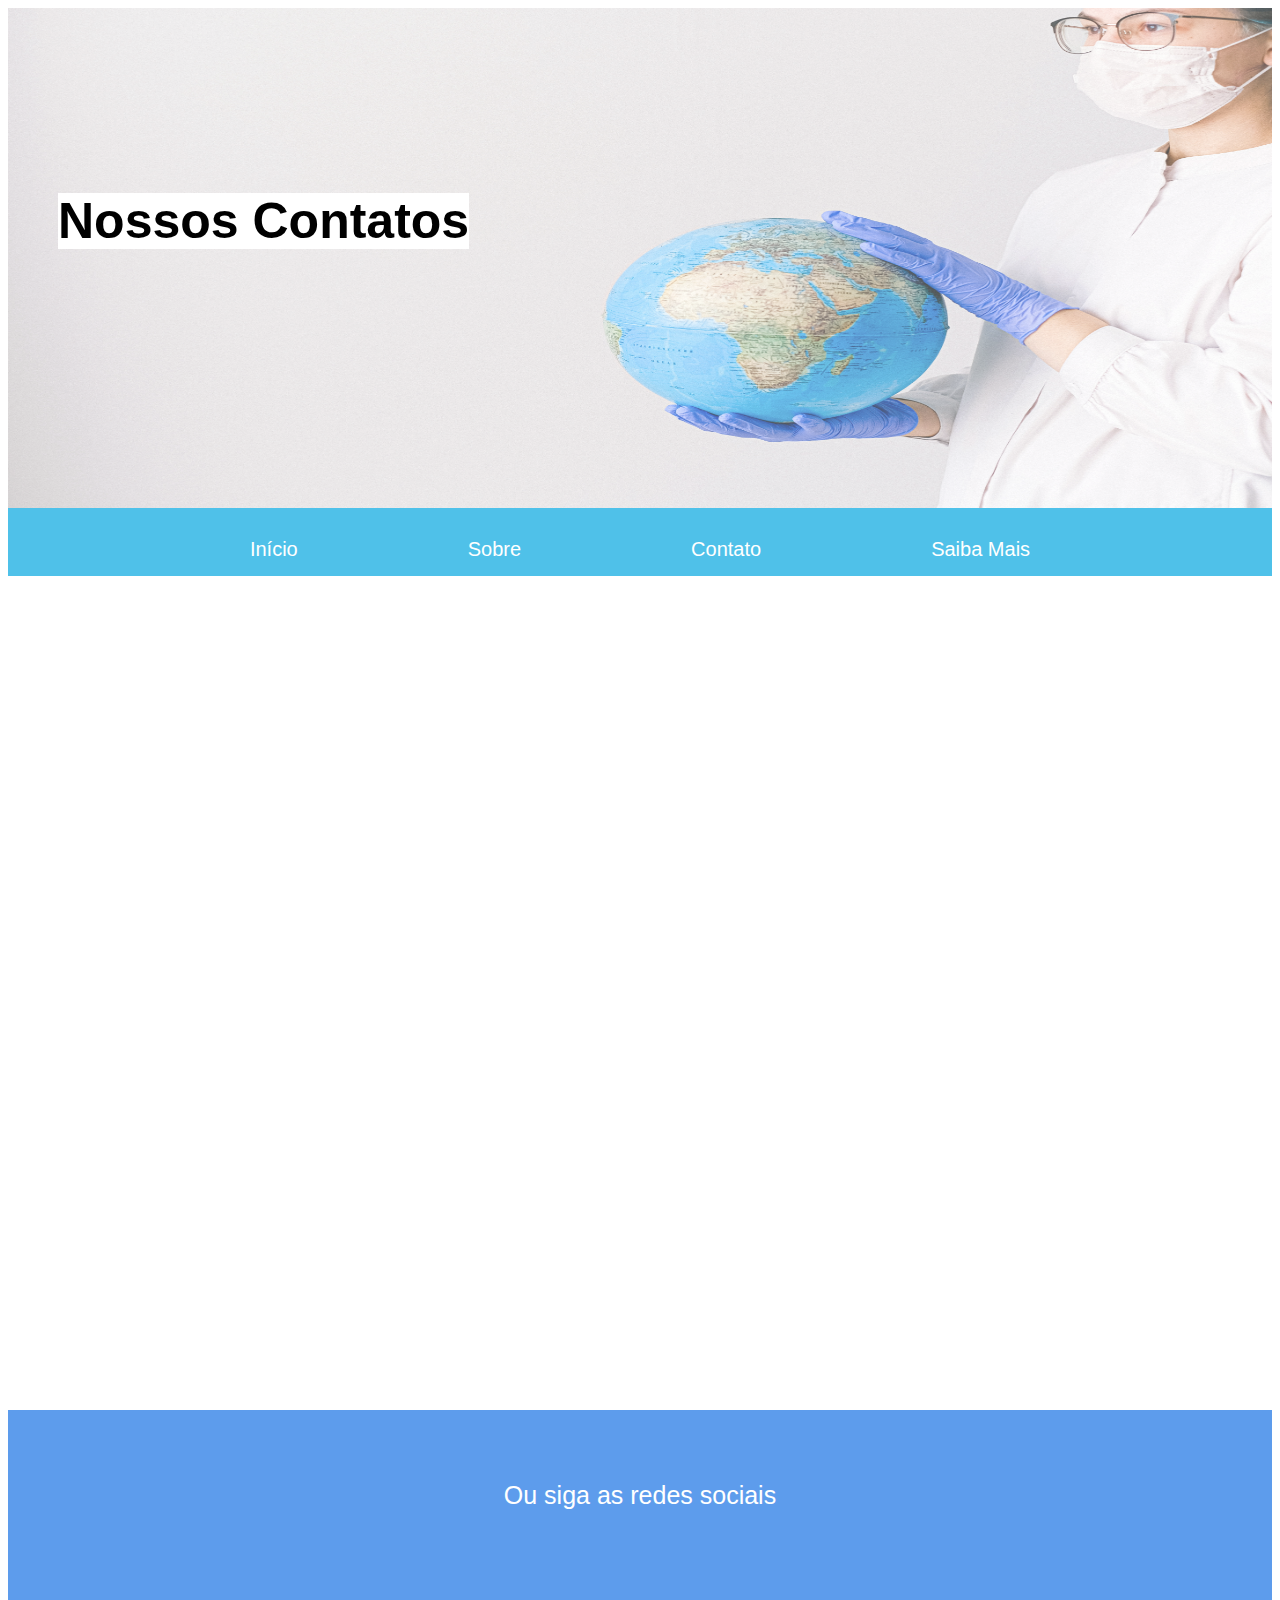
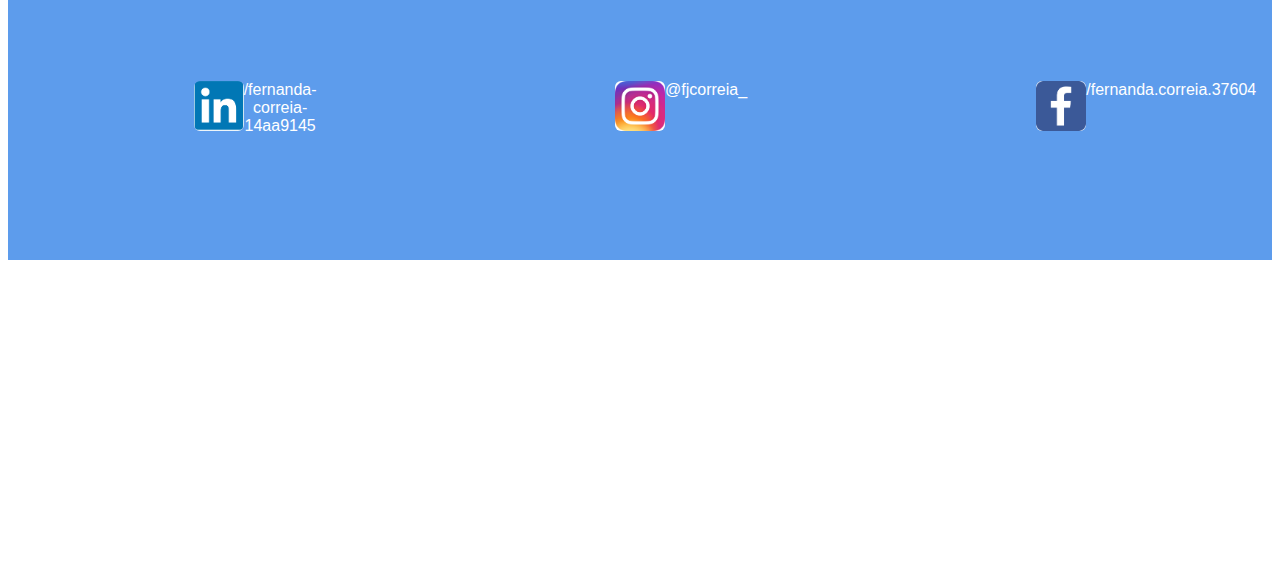
<file: contato.html>
<!DOCTYPE html>
<html>
<head> 
    <meta charset="utf-8"/>
    <title>Contato</title>
    <link rel="stylesheet" href="Styles.css">
</head>
<body>
    <header> 
        <Div class="titulo">
        <div class="ContFoto"> <img class= "foto" src="capa.jpg"></div>
        <!--Foto de Anna Shvets no Pexels-->
        <div class= "nome">
        <h1> <mark> Nossos Contatos</h1>
    
    </div>
            </Div>
<div id="menu">
    <div class="itens"> </b><a href= "Index.html"> Início </a> </div>
    <div class="itens"> </b> <a href="sobre.html">  Sobre </a> </div>
    <div class="itens"> </b><a href="contato.html"> Contato </a> </div>
    <div class="itens"> </b><a href="mais.html"> Saiba Mais </a> </div>
</div>



<div class="form">
<iframe width="100%" height= "800px" src= "https://forms.office.com/Pages/ResponsePage.aspx?id=DQSIkWdsW0yxEjajBLZtrQAAAAAAAAAAAAZ__rtY9P5UMTRHVEpHTzJTRkFaQURNN09KTDlQQU1ITi4u&embed=true" frameborder= "0" marginwidth= "0" marginheight= "0" style= "border: none; max-width:100%; max-height:100vh" allowfullscreen webkitallowfullscreen mozallowfullscreen msallowfullscreen> </iframe>
</div>

<div class="redessociais">
    <h2 class="titulo-contato">  Ou siga as redes sociais </h2> 
    <div class="redessociais1">
    <div class="icon">
            <img class= "img-icon" src="Linkedin.png"> 
           <a href= "https://www.linkedin.com/in/fernanda-correia-14aa9145/"> /fernanda-correia-14aa9145 </a>
</div>
    <div class="icon">
            <img class= "img-icon" src="Instagram.png"> 
           <a href= "https://www.instagram.com/fjcorreia_/"> @fjcorreia_</a>
    </div>

    <div class="icon">
            <img class= "img-icon" src="Facebook.png"> 
           <a  href= "https://www.facebook.com/fernanda.correia.37604"> /fernanda.correia.37604 </a>
</div>
</div>
</body>
</file>
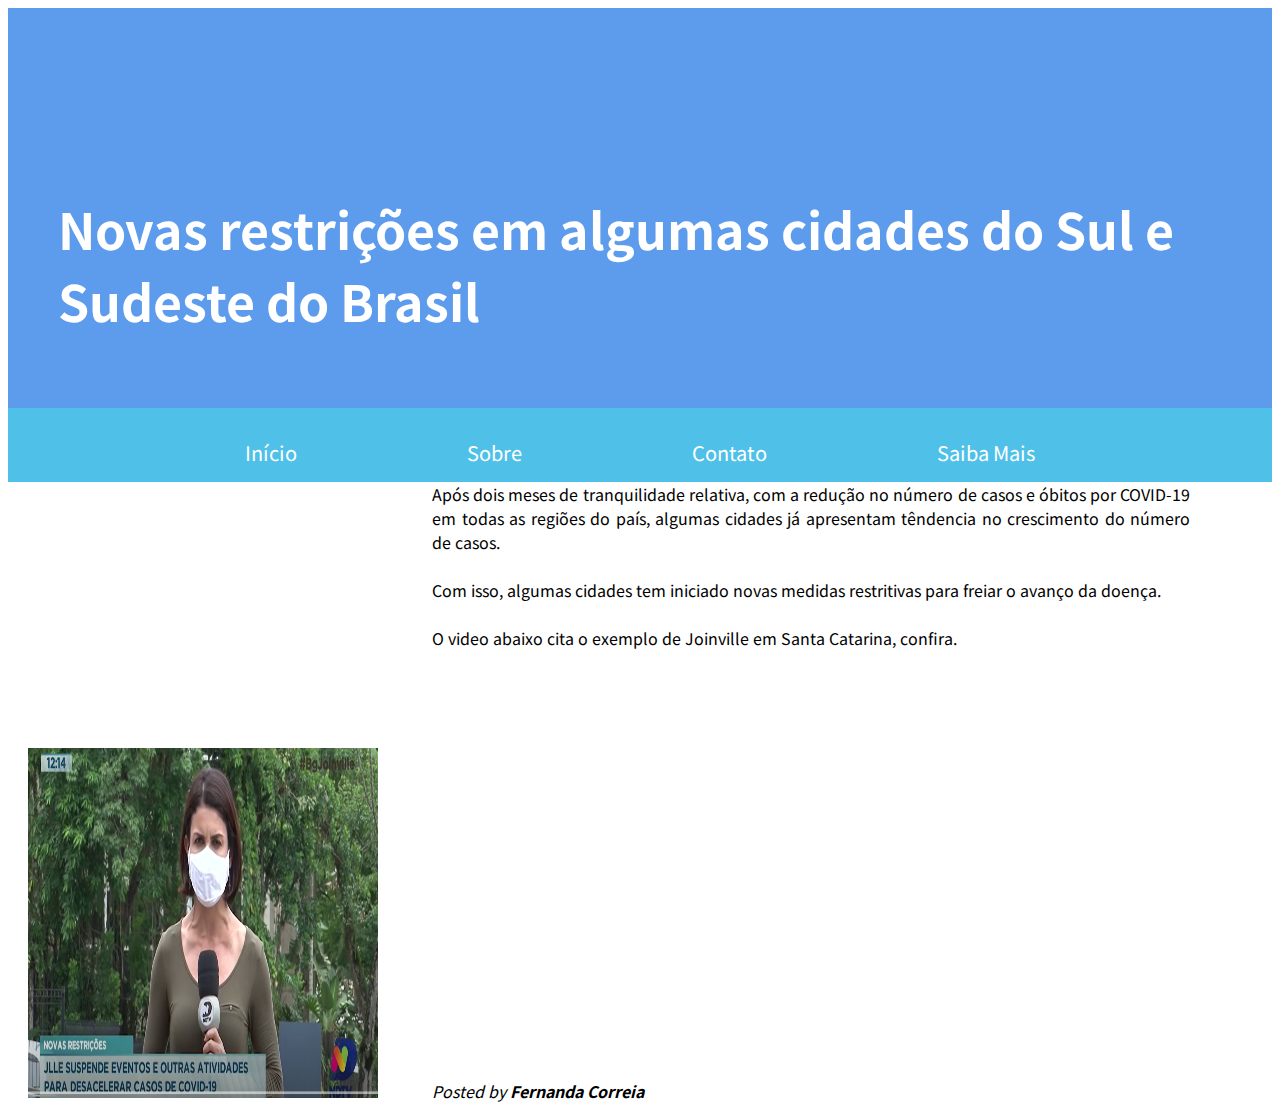
<file: post5.html>
<!DOCTYPE html>
<html>
<head> 
    <meta charset="utf-8"/>
    <title>Novas restrições em algumas cidades do Sul e Sudeste do Brasil </title>
    <link rel="stylesheet" href="Styles.css">
    
    <link rel="preconnect" href="https://fonts.gstatic.com">
<link href="https://fonts.googleapis.com/css2?family=Noto+Sans+JP:wght@100;300;400;500&display=swap" rel="stylesheet">
</head>
<body> 

<header class="post"> 
        <div class="post-title"><h1> Novas restrições em algumas cidades do Sul e Sudeste do Brasil</h1></div>
</header>

<div id="menu">
    <div class="itens"> </b><a href= "Index.html"> Início </a> </div>
    <div class="itens"> </b> <a href="sobre.html">  Sobre </a> </div>
    <div class="itens"> </b><a href="contato.html"> Contato </a> </div>
    <div class="itens"> </b><a href="mais.html"> Saiba Mais </a> </div>
</div>


</body>
<div class= foto-post> <img class= "img-post" src="covid.png"> </div>

<div class="post-corpo"> 
Após dois meses de tranquilidade relativa, com a redução no número de casos e óbitos por COVID-19 em todas as regiões do país, algumas cidades já apresentam têndencia no crescimento do número de casos. <br>
    <br>
Com isso, algumas cidades tem iniciado novas medidas restritivas para freiar o avanço da doença. <br>
    <br>
O video abaixo cita o exemplo de Joinville em Santa Catarina, confira. <br>
    <br>
    <iframe width="700" height="400" src="https://www.youtube.com/embed/qSDFNJG-x0Q" frameborder="0" allow="accelerometer; autoplay; clipboard-write; encrypted-media; gyroscope; picture-in-picture" allowfullscreen></iframe>
     <br>
     <i>Posted by <b>Fernanda Correia</b></i>
</div>
</body>
</file>
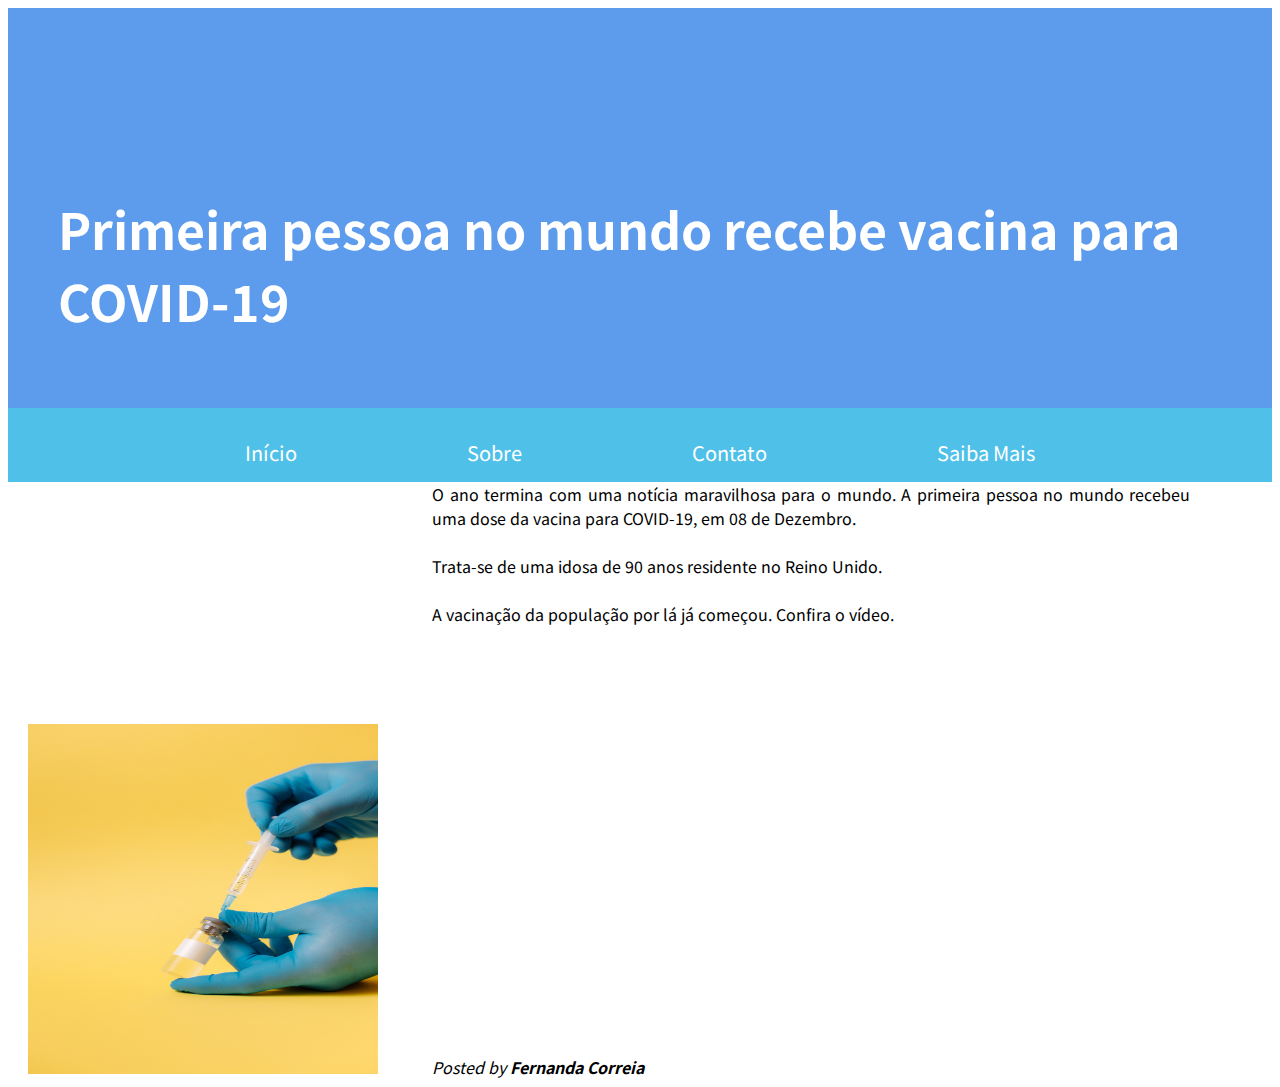
<file: post6.html>
<!DOCTYPE html>
<html>
<head> 
    <meta charset="utf-8"/>
    <title>Primeira pessoa no mundo recebe vacina para COVID-19 </title>
    <link rel="stylesheet" href="Styles.css">
    
    <link rel="preconnect" href="https://fonts.gstatic.com">
<link href="https://fonts.googleapis.com/css2?family=Noto+Sans+JP:wght@100;300;400;500&display=swap" rel="stylesheet">
</head>
<body> 

<header class="post"> 
        <div class="post-title"><h1> Primeira pessoa no mundo recebe vacina para COVID-19 </h1></div>
</header>

<div id="menu">
    <div class="itens"> </b><a href= "Index.html"> Início </a> </div>
    <div class="itens"> </b> <a href="sobre.html">  Sobre </a> </div>
    <div class="itens"> </b><a href="contato.html"> Contato </a> </div>
    <div class="itens"> </b><a href="mais.html"> Saiba Mais </a> </div>
</div>


</body>
<div class= foto-post> <img class= "img-post" src="vacina.jpg"> </div>

<div class="post-corpo"> 
O ano termina com uma notícia maravilhosa para o mundo. A primeira pessoa no mundo recebeu uma dose da vacina para COVID-19, em 08 de Dezembro. <br>
    <br>
 Trata-se de uma idosa de 90 anos residente no Reino Unido. <br>
    <br>
A vacinação da população por lá já começou. Confira o vídeo.  <br>
    <br>
    <iframe width="700" height="400" src="https://www.youtube.com/embed/bb3ytJhcyDk" frameborder="0" allow="accelerometer; autoplay; clipboard-write; encrypted-media; gyroscope; picture-in-picture" allowfullscreen></iframe>
    <br>
     <i>Posted by <b>Fernanda Correia</b></i>
</div>
</body>
</file>
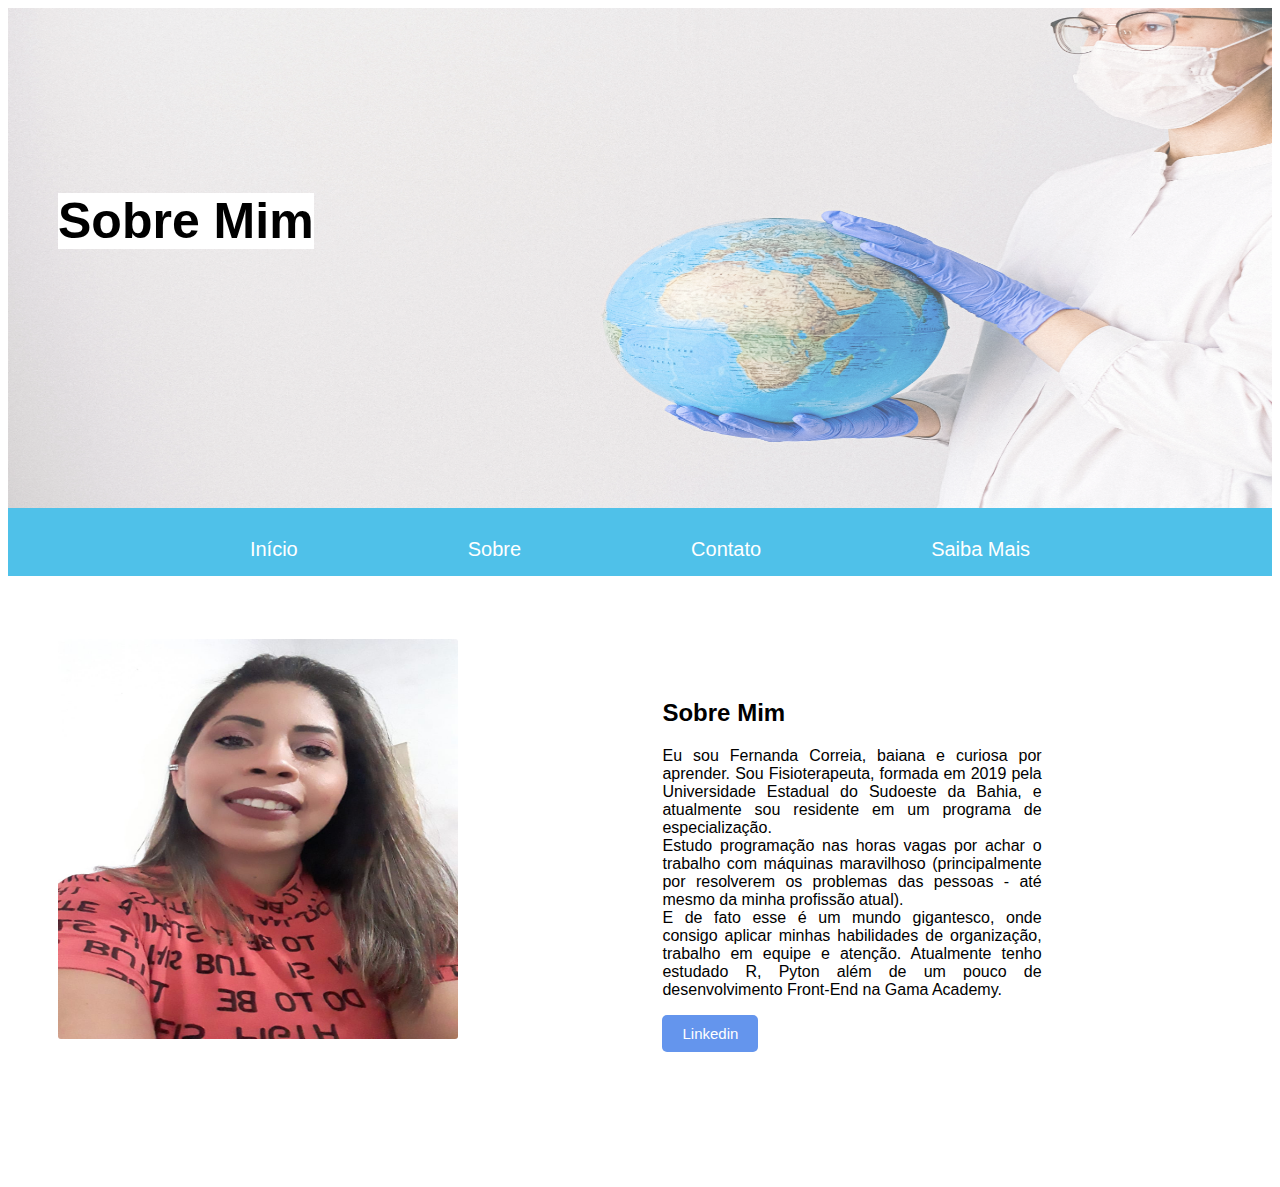
<file: sobre.html>
<!DOCTYPE html>
<html>
<head> 
    <meta charset="utf-8"/>
    <title>Sobre</title>
    <link rel="stylesheet" href="Styles.css">
</head>
<body>
    <header> 
        <Div class="titulo">
        <div class="ContFoto"> <img class= "foto" src="capa.jpg"></div>
        <!--Foto de Anna Shvets no Pexels-->
        <div class= "nome">
        <h1> <mark> Sobre Mim</h1> 
    </div>
            </Div>
<div id="menu">
    <div class="itens"> </b><a href= "Index.html"> Início </a> </div>
    <div class="itens"> </b> <a href="sobre.html">  Sobre </a> </div>
    <div class="itens"> </b><a href="contato.html"> Contato </a> </div>
    <div class="itens"> </b><a href="mais.html"> Saiba Mais </a> </div>
</div>

<Div class="conteudo-sobre"><img class="img-sobre" src="quemsoueu.jpeg"></Div>
<Div class="sobre"><h2> <b>Sobre Mim</b></h2>
<p> Eu sou Fernanda Correia, baiana e curiosa por aprender. Sou Fisioterapeuta, formada em 2019 pela Universidade Estadual do Sudoeste da Bahia, e atualmente sou residente em um programa de especialização. <br>
Estudo programação nas horas vagas por achar o trabalho com máquinas maravilhoso (principalmente por resolverem os problemas das pessoas - até mesmo da minha profissão atual). <br>
E de fato esse é um mundo gigantesco, onde consigo aplicar minhas habilidades de organização, trabalho em equipe e atenção. Atualmente tenho estudado R, Pyton além de um pouco de desenvolvimento Front-End na Gama Academy.<br></p>
<a href="https://www.linkedin.com/in/fernanda-correia-14aa9145/"> <button> Linkedin</button></a>
</Div>

</body>
</file>
<file: Styles.css>
body {
    font-family: 'Noto Sans JP', sans-serif;
}

header {
background-image: url("C:\Users\fjcor\Documents\SiteCovide_Gama\imagens\capa.jpg");
}

.nome {
    text-align: lef;
    margin-top: -350px;
    margin-left: 50px;
    position: absolute;
}

mark {background-color: white;}

.ContFoto { 
    width: 100%;
    height: 500px;
    position: relative;
    border-radius: 10px;
    left: 0;
    right: 0;
    margin: auto;
}

.foto {width: 100%;
    height: 500px;
    position: absolute;
    left: 0;
    right: 0;
    margin: auto;
    opacity: 0.7;
 }

.titulo {
font-size: 25px;}

#menu {
    font-family:'Noto Sans JP', sans-serif;
    font-size: 20px;
    display: flex;
    justify-content: center;
    padding-top: 30px;
    background-color: #4FC1E9;

}

.itens {padding-right: 85px;
    padding-left: 85px;
margin-bottom: 15px;
}

a {text-decoration: unset;
color: white;
}
.noticias
{ 
    display: flex ;
   flex-wrap: wrap;
   padding: 25px 20x;
   justify-content: space-evenly;

}

.imgdestaque {
    width: 100%;
    height: 50%;
    
}
.card {
    max-width: 18rem;
    height: 450px;
    margin: 10px 10px;
    border: solid 1px;
    border-radius: 5px;
    box-shadow: rgb(96, 97, 126);
    text-align: center;
    
}
h2{
    font-family: 'Noto Sans JP', sans-serif;
    font-weight: 400;
}
.form {
  box-align: center;
  width: 100%;
  background-color: "#E6EDF2";
}

.redessociais {
    width: 100%;
    height: 400px;
    background-color:  #5D9CEC;
    padding-top: 50px;
    text-align: center;  
    margin-top: 30px;
    color: white;
}
    
.titulo-contato {
text-decoration-color: white;
font-size: 25px;
}
.redessociais1 {
    justify-content: center;
    display: flex;
    padding-top: 150px;
    justify-content: space-around;
    width: 100%;
    height: 500px;
}

.img-icon {
    width: 50px;
    height: 50px;
    border-radius: 6px;
}
.icon {
    display: inline-flex;
    border: 100px 50px;
    width: 50px;
    
}

.sobre {
    width: 30%;
    height: 500px;
    font-family: 'Segoe UI', Tahoma, Geneva, Verdana, sans-serif;
    font-variant: normal;
    display: inline-block;
    text-align: justify;
    margin-left: 200px;
    margin-right: 100px;
    
}
.img-sobre{
    width: 400px;
    height: 400px;
    border-radius: 3px;
    margin-left: 50px;
}

.conteudo-sobre {
    display: inline-block;
    justify-content: left;
    padding-top: 5%;
    
}
button {padding: 10px 20px;
    border-radius: 5px;
    border: none;
    background-color: cornflowerblue;
    font-size: 15px;
    font-style: normal;
    color: white;
}
.post {
    width: 100%;
    height: 400px;
    background-color:#5D9CEC;
}
.post-title {    
    text-align: lef;
    margin-top: 150px;
    margin-left: 50px;
    position: absolute;
    font-family: 'Noto Sans JP', sans-serif;
    font-weight: 400;
    font-size: 25px;
    color: white

}
.img-post{
    width: 350px;
    height: 350px;
}
.foto-post {
    display: inline-block;
    justify-content: left;
    padding-top: 5%;
    padding-left: 20px;
}

.post-corpo{
    width: 60%;
    height: 500px;
    font-family: 'Noto Sans JP', sans-serif;
    font-variant: normal;
    display: inline-block;
    text-align: justify;
    margin-left:50px;
    margin-right: 50px;
}
.wp-block-image{
    width: 70%;
    height: 80%;
    justify-content: center;
}
.post-Noralina {
    margin: 50px 50px;
}
.link-post{
    color: black;
    text-decoration: underline;
}
</file>
